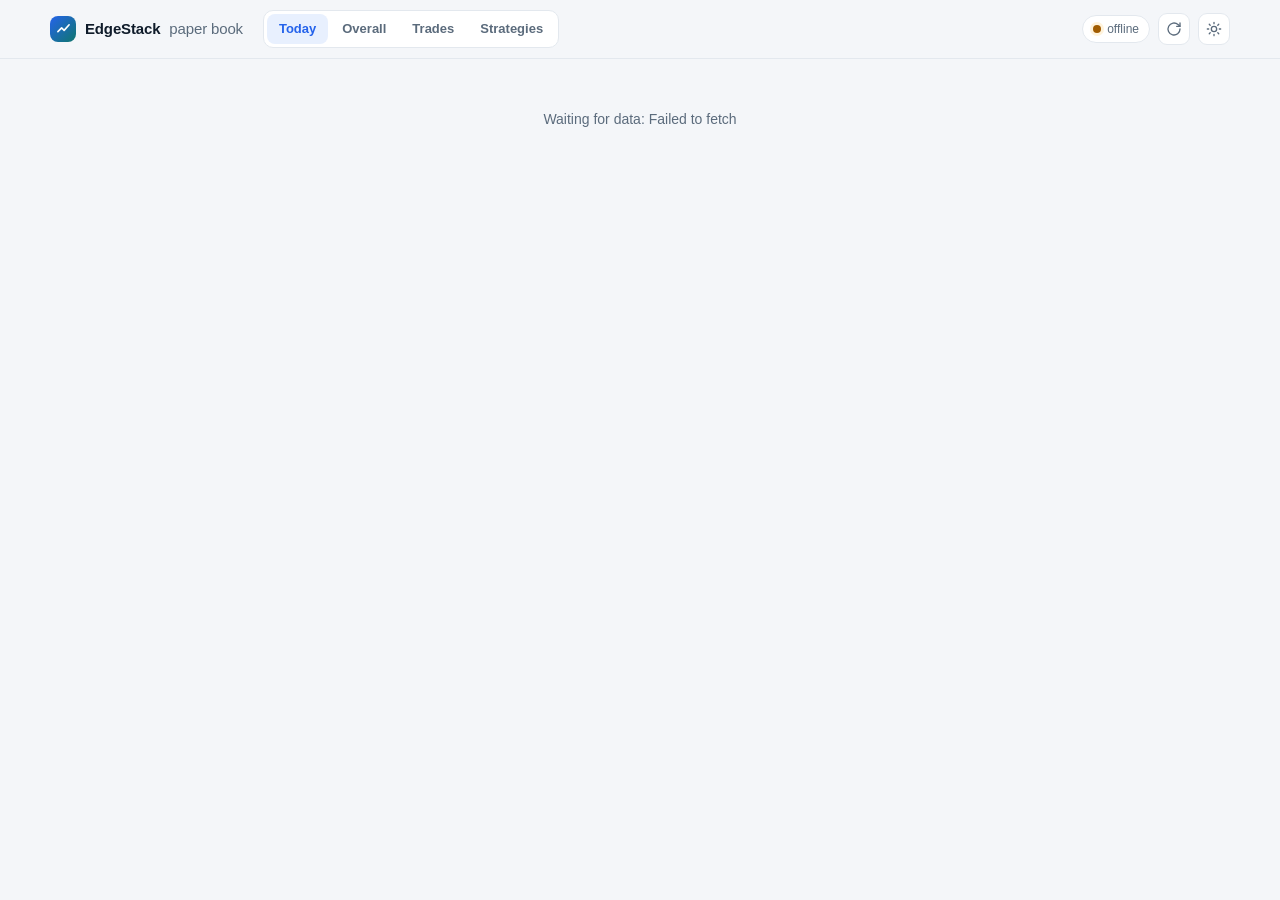
<file: docs/index.html>
<!doctype html>
<html lang="en">
<head>
<meta charset="utf-8">
<meta name="viewport" content="width=device-width,initial-scale=1,viewport-fit=cover">
<meta name="robots" content="noindex,nofollow">
<title>EdgeStack paper book</title>
<link rel="stylesheet" href="style.css">
</head>
<body>
<script src="app.js"></script>
<script>Edge.boot('today');</script>
</body>
</html>
</file>
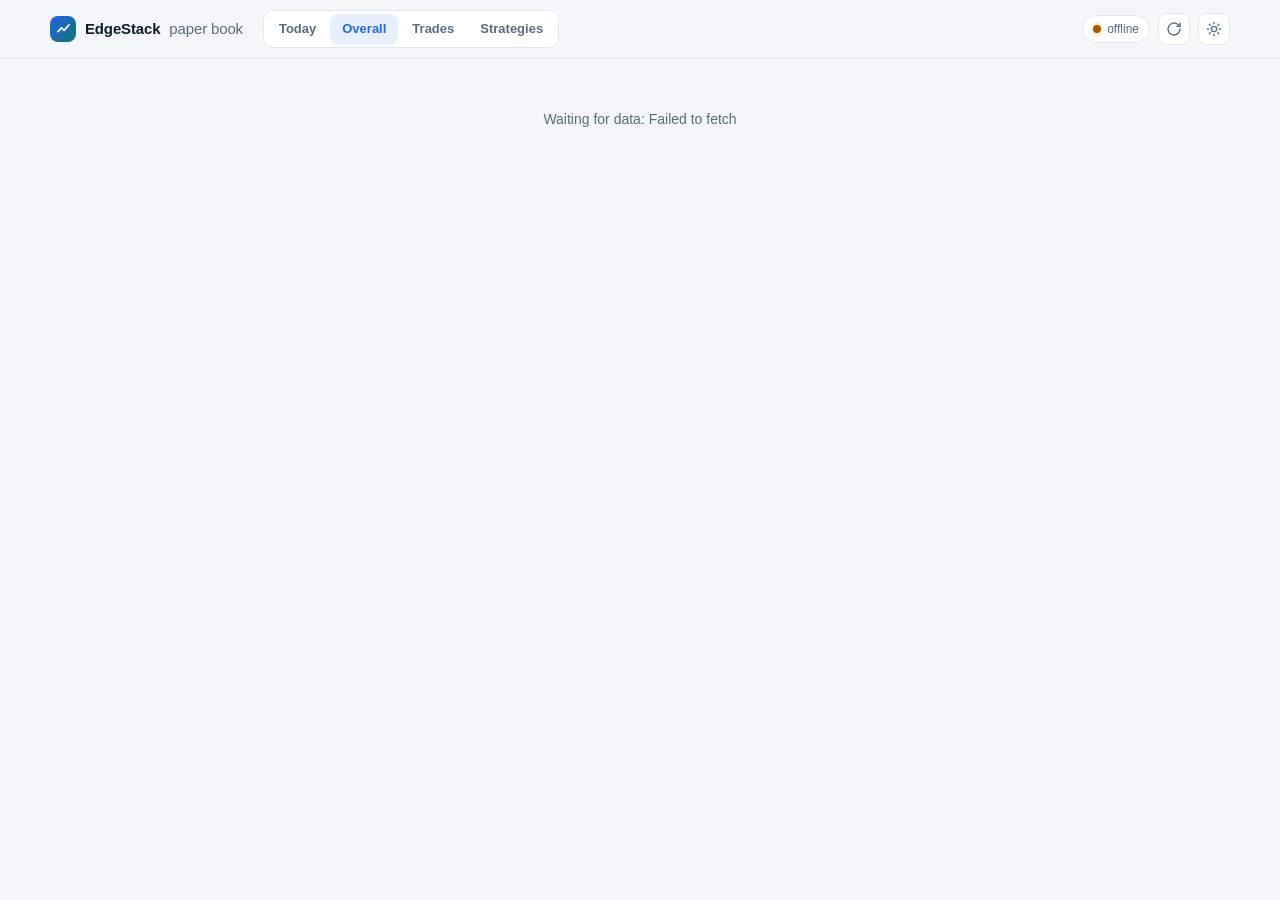
<file: docs/overall.html>
<!doctype html>
<html lang="en">
<head>
<meta charset="utf-8">
<meta name="viewport" content="width=device-width,initial-scale=1,viewport-fit=cover">
<meta name="robots" content="noindex,nofollow">
<title>EdgeStack paper book</title>
<link rel="stylesheet" href="style.css">
</head>
<body>
<script src="app.js"></script>
<script>Edge.boot('overall');</script>
</body>
</html>
</file>
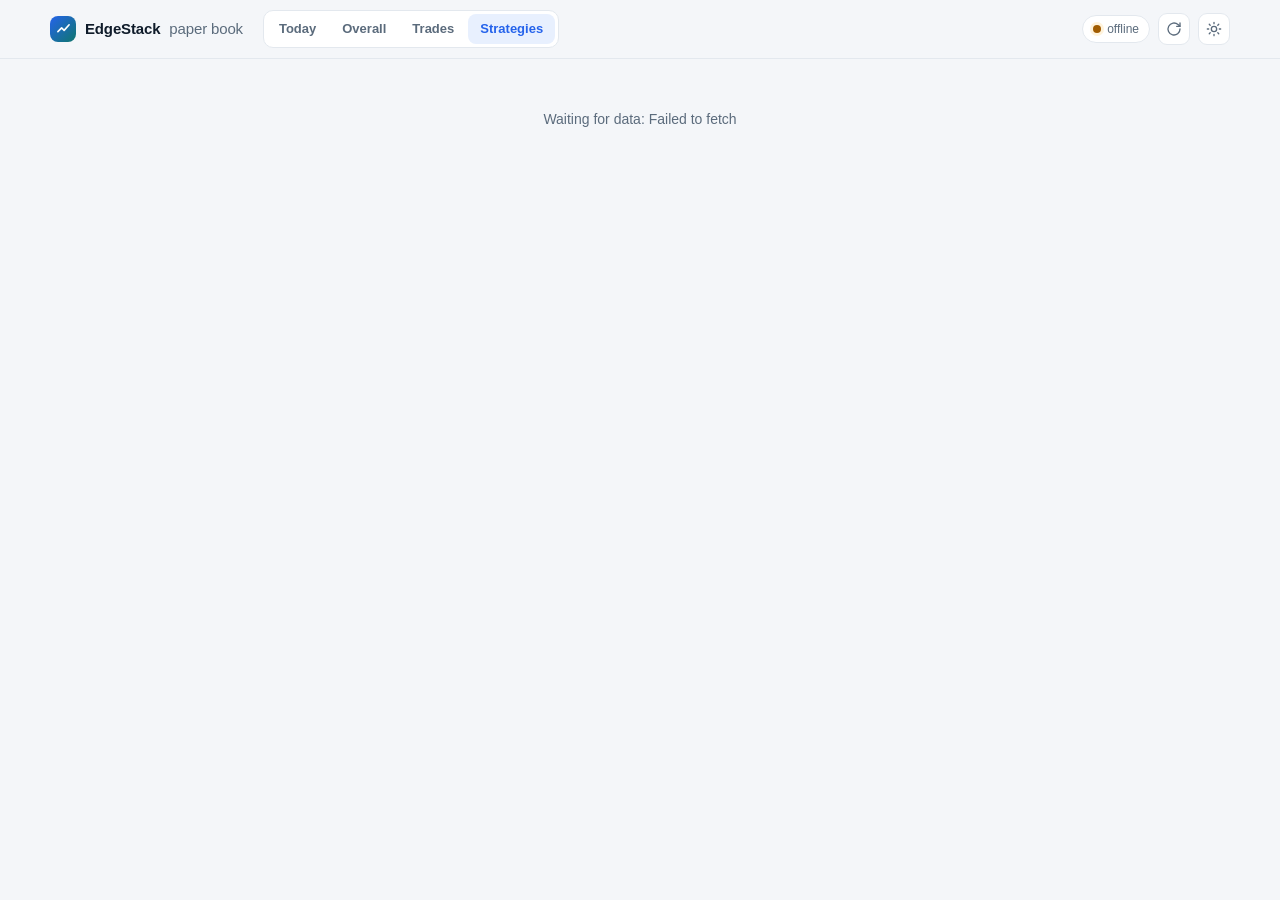
<file: docs/strategies.html>
<!doctype html>
<html lang="en">
<head>
<meta charset="utf-8">
<meta name="viewport" content="width=device-width,initial-scale=1,viewport-fit=cover">
<meta name="robots" content="noindex,nofollow">
<title>EdgeStack paper book</title>
<link rel="stylesheet" href="style.css">
</head>
<body>
<script src="app.js"></script>
<script>Edge.boot('strategies');</script>
</body>
</html>
</file>
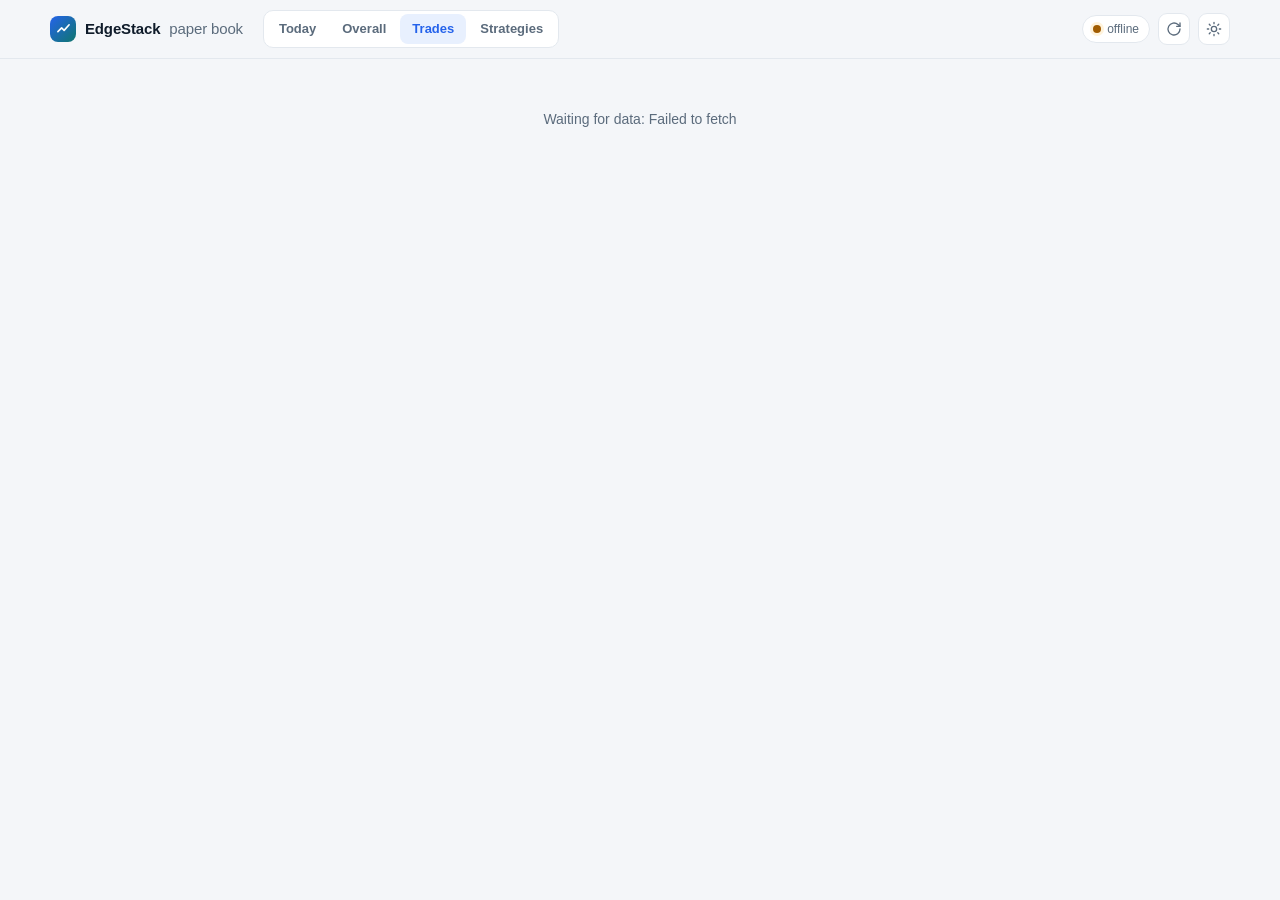
<file: docs/trades.html>
<!doctype html>
<html lang="en">
<head>
<meta charset="utf-8">
<meta name="viewport" content="width=device-width,initial-scale=1,viewport-fit=cover">
<meta name="robots" content="noindex,nofollow">
<title>EdgeStack paper book</title>
<link rel="stylesheet" href="style.css">
</head>
<body>
<script src="app.js"></script>
<script>Edge.boot('trades');</script>
</body>
</html>
</file>
<file: docs/style.css>
/* EdgeStack paper book -- shared style (31 Oct 2026 redesign). System fonts only, no external requests. */
:root{
  --bg:#F4F6F9;--surface:#FFFFFF;--surface2:#F8FAFC;--ink:#0F1B2A;--muted:#5B6B7C;--faint:#8A97A6;--line:#E3E8EE;--line2:#EEF2F6;
  --accent:#2563EB;--accent-soft:#E8F0FE;--good:#0B8A5C;--good-soft:#E3F5EC;--bad:#D32F2F;--bad-soft:#FDECEA;--warn:#A15C00;--warn-soft:#FFF3DC;
  --t-buy:#2563EB;--t-sell:#C2410C;--t-both:#7C3AED;--t-swing:#0F766E;--t-mcx:#B7791F;
  --shadow:0 1px 2px rgba(15,27,42,.05),0 4px 14px rgba(15,27,42,.05);
  --mono:ui-monospace,SFMono-Regular,Menlo,Consolas,monospace;
  --sans:-apple-system,BlinkMacSystemFont,"Segoe UI",Inter,Roboto,"Helvetica Neue",Arial,sans-serif;
  --r:12px;color-scheme:light;
}
@media (prefers-color-scheme:dark){:root:not([data-theme="light"]){
  --bg:#0B1118;--surface:#121A24;--surface2:#0F1620;--ink:#E7EDF4;--muted:#93A3B5;--faint:#6B7B8D;--line:#223041;--line2:#1A2634;
  --accent:#6AA3FF;--accent-soft:#16253D;--good:#3DD598;--good-soft:#0F2B21;--bad:#FF7A70;--bad-soft:#321A1A;--warn:#E8B04C;--warn-soft:#2E2412;
  --t-buy:#6AA3FF;--t-sell:#FF9A62;--t-both:#B79CFF;--t-swing:#4FD1C5;--t-mcx:#F6C453;--shadow:0 1px 2px rgba(0,0,0,.4),0 6px 18px rgba(0,0,0,.25);color-scheme:dark}}
:root[data-theme="dark"]{
  --bg:#0B1118;--surface:#121A24;--surface2:#0F1620;--ink:#E7EDF4;--muted:#93A3B5;--faint:#6B7B8D;--line:#223041;--line2:#1A2634;
  --accent:#6AA3FF;--accent-soft:#16253D;--good:#3DD598;--good-soft:#0F2B21;--bad:#FF7A70;--bad-soft:#321A1A;--warn:#E8B04C;--warn-soft:#2E2412;
  --t-buy:#6AA3FF;--t-sell:#FF9A62;--t-both:#B79CFF;--t-swing:#4FD1C5;--t-mcx:#F6C453;--shadow:0 1px 2px rgba(0,0,0,.4),0 6px 18px rgba(0,0,0,.25);color-scheme:dark}
*{box-sizing:border-box}
html{-webkit-text-size-adjust:100%}
body{margin:0;background:var(--bg);color:var(--ink);font:14px/1.5 var(--sans);-webkit-font-smoothing:antialiased}
a{color:var(--accent);text-decoration:none}
button{font:inherit;color:inherit;cursor:pointer}
.num,.mono{font-family:var(--mono);font-variant-numeric:tabular-nums}
.good{color:var(--good)}.bad{color:var(--bad)}.warn{color:var(--warn)}.muted{color:var(--muted)}.faint{color:var(--faint)}

/* top bar */
.top{position:sticky;top:0;z-index:20;background:color-mix(in srgb,var(--bg) 88%,transparent);backdrop-filter:saturate(1.4) blur(10px);border-bottom:1px solid var(--line);
  padding:max(10px,env(safe-area-inset-top)) max(16px,env(safe-area-inset-right)) 10px max(16px,env(safe-area-inset-left))}
.top-in{max-width:1180px;margin:0 auto;display:flex;align-items:center;gap:14px;flex-wrap:wrap}
.brand{display:flex;align-items:center;gap:9px;font-weight:650;letter-spacing:-.01em;font-size:15px;color:var(--ink)}
.logo{width:26px;height:26px;border-radius:8px;background:linear-gradient(135deg,var(--accent),var(--t-swing));display:grid;place-items:center;color:#fff}
.nav{display:flex;gap:2px;background:var(--surface);border:1px solid var(--line);border-radius:10px;padding:3px;margin-left:6px}
.nav a{color:var(--muted);font-weight:550;padding:5px 12px;border-radius:8px;font-size:13px}
.nav a.on{background:var(--accent-soft);color:var(--accent)}
.top-r{margin-left:auto;display:flex;align-items:center;gap:8px}
.chip{display:inline-flex;align-items:center;gap:6px;font-size:12px;color:var(--muted);background:var(--surface);border:1px solid var(--line);border-radius:99px;padding:4px 10px;white-space:nowrap;max-width:100%;min-width:0}
.chip span{overflow:hidden;text-overflow:ellipsis}
.dot{width:8px;height:8px;border-radius:50%;background:var(--faint)}
.dot.live{background:var(--good);box-shadow:0 0 0 3px var(--good-soft)}
.dot.stale{background:var(--warn);box-shadow:0 0 0 3px var(--warn-soft)}
.ibtn{border:1px solid var(--line);background:var(--surface);border-radius:9px;width:32px;height:32px;display:grid;place-items:center;color:var(--muted)}
.ibtn:hover{color:var(--ink)}

main{max-width:1180px;margin:0 auto;padding:22px max(16px,env(safe-area-inset-right)) 60px max(16px,env(safe-area-inset-left))}
h1{font-size:clamp(22px,3.4vw,30px);letter-spacing:-.02em;margin:0 0 2px;font-weight:700}
.sub{color:var(--muted);margin:0 0 18px}
h2{font-size:15px;margin:28px 0 10px;font-weight:650;letter-spacing:-.005em;display:flex;align-items:baseline;gap:10px}
h2 .aside{font-weight:450;color:var(--muted);font-size:12.5px}

/* hero + tiles */
.hero{display:flex;flex-wrap:wrap;gap:16px 40px;align-items:flex-end;margin-bottom:18px}
.hero .big{font:650 clamp(34px,6vw,52px)/1.05 var(--mono);letter-spacing:-.03em;font-variant-numeric:tabular-nums}
.hero .lbl{font-size:12px;letter-spacing:.07em;text-transform:uppercase;color:var(--muted);margin-bottom:4px}
.hero .side{display:flex;gap:26px;flex-wrap:wrap}
.hero .side b{display:block;font:600 18px var(--mono)}
.tiles{display:grid;grid-template-columns:repeat(auto-fit,minmax(150px,1fr));gap:12px;margin:14px 0}
.tile{background:var(--surface);border:1px solid var(--line);border-radius:var(--r);padding:13px 15px;box-shadow:var(--shadow);min-width:0}
.tile .k{font-size:11px;letter-spacing:.07em;text-transform:uppercase;color:var(--muted)}
.tile .v{font:600 22px var(--mono);margin-top:3px;font-variant-numeric:tabular-nums}
.tile .s{font-size:12px;color:var(--muted);margin-top:2px}
.card{background:var(--surface);border:1px solid var(--line);border-radius:var(--r);box-shadow:var(--shadow);min-width:0}
.card.pad{padding:14px 16px}

/* type cards + segmented */
.types{display:grid;grid-template-columns:repeat(auto-fit,minmax(230px,1fr));gap:12px}
.tcard{position:relative;text-align:left;background:var(--surface);border:1px solid var(--line);border-radius:var(--r);padding:13px 15px 13px 18px;box-shadow:var(--shadow);overflow:hidden}
.tcard::before{content:"";position:absolute;left:0;top:0;bottom:0;width:4px;background:var(--tc,var(--accent))}
.tcard.on{outline:2px solid var(--tc,var(--accent));outline-offset:-1px}
.tcard .n{font-weight:650;display:flex;justify-content:space-between;gap:8px}
.tcard .n small{font-weight:500;color:var(--muted)}
.tcard .pl{font:650 20px var(--mono);margin-top:4px}
.tcard .meta{font-size:12px;color:var(--muted);margin-top:2px}
.seg{display:inline-flex;flex-wrap:wrap;gap:4px;background:var(--surface);border:1px solid var(--line);border-radius:11px;padding:3px}
.seg button{border:0;background:transparent;padding:5px 12px;border-radius:8px;color:var(--muted);font-weight:550;font-size:13px}
.seg button.on{background:var(--accent-soft);color:var(--accent)}
.tools{display:flex;gap:10px;flex-wrap:wrap;align-items:center;margin:16px 0 10px}
.tools input{flex:1 1 180px;max-width:300px;border:1px solid var(--line);background:var(--surface);color:var(--ink);border-radius:10px;padding:7px 11px;font:inherit}
.tools .grow{flex:1}

/* tables */
.tw{overflow-x:auto;background:var(--surface);border:1px solid var(--line);border-radius:var(--r);box-shadow:var(--shadow)}
table{border-collapse:collapse;width:100%;font-size:13px}
th{position:sticky;top:0;background:var(--surface2);text-align:right;font-size:11px;letter-spacing:.06em;text-transform:uppercase;color:var(--muted);font-weight:600;padding:9px 12px;border-bottom:1px solid var(--line);white-space:nowrap;user-select:none}
th.l,td.l{text-align:left}
th.sortable{cursor:pointer}th.sortable:hover{color:var(--ink)}
td{padding:9px 12px;border-bottom:1px solid var(--line2);text-align:right;white-space:nowrap;font-family:var(--mono);font-variant-numeric:tabular-nums}
td.l{font-family:var(--sans)}
tr.grp td{background:var(--surface2);font-family:var(--sans);font-weight:650;border-top:1px solid var(--line);padding:8px 12px}
tr.grp .gl{display:flex;gap:10px;align-items:center}
tbody tr:last-child td{border-bottom:0}
tbody tr.row:hover td{background:var(--surface2)}
.sname{display:flex;align-items:center;gap:9px;font-weight:600}
.sname .sd{width:8px;height:8px;border-radius:2px;background:var(--tc,var(--accent));flex:none}
.sname small{display:block;font-weight:450;color:var(--muted);font-size:11.5px;margin-top:-1px}
.bar{display:inline-block;height:7px;border-radius:4px;vertical-align:middle;margin-left:8px;min-width:2px}
.pill{display:inline-block;font:600 11px var(--sans);padding:2px 8px;border-radius:99px;background:var(--line2);color:var(--muted);white-space:nowrap}
.pill.good{background:var(--good-soft);color:var(--good)}.pill.bad{background:var(--bad-soft);color:var(--bad)}.pill.warn{background:var(--warn-soft);color:var(--warn)}.pill.accent{background:var(--accent-soft);color:var(--accent)}
.tpill{background:color-mix(in srgb,var(--tc) 14%,transparent);color:var(--tc)}

/* catalogue cards */
.cards{display:grid;grid-template-columns:repeat(auto-fill,minmax(290px,1fr));gap:12px}
.scard{background:var(--surface);border:1px solid var(--line);border-top:3px solid var(--tc,var(--accent));border-radius:var(--r);padding:13px 15px;box-shadow:var(--shadow);display:flex;flex-direction:column;gap:7px;min-width:0}
.scard h3{margin:0;font-size:14px;display:flex;justify-content:space-between;gap:8px;align-items:flex-start}
.scard p{margin:0;color:var(--muted);font-size:12.5px;line-height:1.45}
.scard .kv{display:grid;grid-template-columns:repeat(3,1fr);gap:8px;margin-top:auto;padding-top:8px;border-top:1px solid var(--line2)}
.scard .kv span{display:block;font-size:10.5px;letter-spacing:.06em;text-transform:uppercase;color:var(--muted)}
.scard .kv b{font:600 14px var(--mono)}

/* charts */
.chart{padding:12px 14px 6px}
.chart svg{display:block;width:100%;height:auto;overflow:visible}
.tip{position:absolute;pointer-events:none;background:var(--ink);color:var(--bg);font:12px var(--sans);padding:6px 9px;border-radius:8px;white-space:nowrap;transform:translate(-50%,-110%);z-index:5}
.legend{display:flex;gap:14px;flex-wrap:wrap;font-size:12px;color:var(--muted)}
.legend i{display:inline-block;width:10px;height:10px;border-radius:3px;margin-right:6px;vertical-align:-1px}

/* gate + misc */
.gate{max-width:380px;margin:12vh auto;text-align:center}
.gate form{display:flex;gap:8px;margin-top:14px}
.gate input{flex:1;border:1px solid var(--line);background:var(--surface);color:var(--ink);border-radius:10px;padding:10px 12px;font:inherit}
.gate button{border:0;background:var(--accent);color:#fff;border-radius:10px;padding:10px 16px;font-weight:600}
.err{color:var(--bad);min-height:20px;margin-top:8px}
.note{color:var(--muted);font-size:12px;max-width:90ch;margin-top:18px}
.empty{padding:28px;text-align:center;color:var(--muted)}
/* 20 Nov 2026: expandable strategy rows, risk panel, banners, overall extras */
tr.xrow{cursor:pointer}tr.xrow.isopen td{background:var(--surface2)}
.caret{width:12px;color:var(--faint);font-size:11px;flex:none}
tr.det>td{padding:0;background:var(--surface2);white-space:normal}
.dwrap{padding:10px 14px 14px;display:grid;gap:8px;max-width:100%;overflow-x:auto}
.dh{font-weight:650;font-size:12.5px}.tw2{overflow-x:auto;border:1px solid var(--line);border-radius:10px;background:var(--surface)}
table.dt{font-size:12.5px}table.dt th{position:static}.dn{font-size:11.5px;color:var(--muted)}
.banner{border-radius:10px;padding:9px 13px;margin-bottom:14px;font-size:13px}.banner.warn{background:var(--warn-soft);color:var(--warn);border:1px solid var(--line)}
.two{display:grid;grid-template-columns:repeat(auto-fit,minmax(280px,1fr));gap:12px}
.lbl2{font-size:11px;letter-spacing:.07em;text-transform:uppercase;color:var(--muted);margin-bottom:6px}
.rr{display:flex;justify-content:space-between;gap:10px;padding:3px 0;border-bottom:1px solid var(--line2);font-size:13px}.rr:last-child{border-bottom:0}
.prog{display:inline-block;width:64px;height:6px;border-radius:3px;background:var(--line);vertical-align:middle;overflow:hidden;margin-right:6px}.prog i{display:block;height:100%;background:var(--accent)}
.spark{vertical-align:middle}
@media (max-width:640px){.hero .side{gap:18px}.nav a{padding:5px 9px}.top-in{gap:8px}td,th{padding:8px 9px}.top-r{margin-left:0;width:100%}.top-r .chip{flex:1}.tile .v{font-size:19px}.types{grid-template-columns:1fr}}

.nosl{color:var(--muted);font-style:italic;font-family:var(--sans)}

.ibtn.wide{width:auto;padding:0 12px;height:32px;display:inline-flex;align-items:center;font-size:13px;font-weight:550}
.tools select,.tools input[type=date]{border:1px solid var(--line);background:var(--surface);color:var(--ink);border-radius:10px;padding:6px 9px;font:inherit;max-width:100%}
.pager{display:flex;gap:12px;align-items:center;justify-content:center;margin:10px 0}.pager button{border:1px solid var(--line);background:var(--surface);border-radius:9px;padding:5px 12px}.pager button:disabled{opacity:.4;cursor:default}

ul.sk{margin:2px 0 8px;padding-left:18px;font-size:12.5px;color:var(--muted)}ul.sk li{margin:2px 0}

/* 27 Nov 2026: colour-only calendar; click / tap a day -> detail box in the same panel */
.cal{display:flex;flex-wrap:wrap;gap:16px}.cm{min-width:0}.ct{font-size:12px;color:var(--muted);margin-bottom:5px;display:flex;gap:8px}
.cg{display:grid;grid-template-columns:repeat(7,22px);gap:4px}.cd{display:block;width:22px;height:22px;border-radius:5px;background:var(--line2);border:0;padding:0;margin:0}.cd.e{background:transparent}.cd.wk{background:transparent;border:1px dashed var(--line)}
.cd.g{background:color-mix(in srgb,var(--good) calc(var(--a)*100%),transparent)}.cd.r{background:color-mix(in srgb,var(--bad) calc(var(--a)*100%),transparent)}
button.cd{cursor:pointer;touch-action:manipulation;-webkit-tap-highlight-color:transparent}button.cd:hover{outline:2px solid var(--muted);outline-offset:1px}
.cd.sel{outline:2px solid var(--accent)!important;outline-offset:2px}
.cdet{margin-top:14px;padding-top:12px;border-top:1px solid var(--line2);font-size:13px}
.cdh{display:flex;justify-content:space-between;align-items:center;gap:10px;margin-bottom:10px}
.cdt{margin:0 0 10px;grid-template-columns:repeat(auto-fit,minmax(130px,1fr));gap:8px}.cdt .tile{padding:10px 12px}.cdt .tile .v{font-size:18px}
@media (max-width:640px){.cg{grid-template-columns:repeat(7,26px);gap:5px}.cd{width:26px;height:26px}.cal{gap:14px}.cdt{grid-template-columns:repeat(2,1fr)}.cdt .tile .v{font-size:16px}}
.cs{display:flex;gap:6px;flex-wrap:wrap}
@media (max-width:640px){.dt td:first-child,.dt th:first-child{position:sticky;left:0;background:var(--surface)}}

/* 21 Nov 2026: long tables scroll inside their own box (header + first column stay put, scrollbar always on screen) */
.tw{max-height:78vh;overflow:auto}
.tw th{position:sticky;top:0;z-index:3}
.tw td:first-child,.tw th:first-child{position:sticky;left:0;z-index:2;background:var(--surface)}
.tw th:first-child{z-index:4;background:var(--surface2)}
.tw tr.grp td:first-child{background:var(--surface2)}
.tw tr.det>td:first-child{position:static}
.tw tr.det>td{max-width:100vw}
.tw table.dt th{position:static}
.tw td:first-child{box-shadow:1px 0 0 var(--line2)}
.tw2{max-height:none}
/* 21 Nov 2026: phone - the pinned strategy column must not take the whole screen */
@media (max-width:640px){
  .tw td:first-child,.tw th:first-child{max-width:118px;min-width:96px;white-space:normal;overflow-wrap:anywhere;font-size:11.5px;line-height:1.25}
  .tw tr.det>td:first-child,.tw tr.grp td:first-child{max-width:none;min-width:0}
  .tw .sname{gap:5px}.tw .sname .sd{display:none}
  .tw table.dt td:first-child,.tw table.dt th:first-child{max-width:none;min-width:0;position:static}
}

/* 27 Nov 2026: Strategies page - click a card for its full rules */
.scard.x{cursor:pointer;transition:border-color .15s}.scard.x:hover{border-color:color-mix(in srgb,var(--tc) 45%,var(--line))}
.scard.open{grid-column:1/-1}
.scard .more{font-size:12px;color:var(--accent);font-weight:600;display:flex;align-items:center;gap:4px;background:none;border:0;padding:0;cursor:pointer;font-family:inherit}
.rules{display:grid;grid-template-columns:repeat(auto-fit,minmax(min(100%,300px),1fr));gap:10px 16px;margin-top:4px;padding-top:10px;border-top:1px solid var(--line2);cursor:auto}
.rules .rb{min-width:0}.rules .rb.full{grid-column:1/-1}
.rules h4{margin:0 0 5px;font-size:11px;letter-spacing:.07em;text-transform:uppercase;color:var(--muted);display:flex;align-items:center;gap:6px}
.rules h4 i{width:6px;height:6px;border-radius:2px;background:var(--tc);display:inline-block}
.rules ol,.rules ul{margin:0;padding-left:18px;font-size:13px;line-height:1.5;color:var(--ink)}.rules li{margin:3px 0}
.rules p{font-size:13px;color:var(--ink);line-height:1.5}
.rules .tag{display:inline-block;font:650 10px var(--sans);text-transform:uppercase;letter-spacing:.05em;padding:1px 6px;border-radius:5px;margin-right:6px;vertical-align:1px;background:var(--line2);color:var(--muted)}
.rules .tag.t{background:var(--good-soft);color:var(--good)}.rules .tag.s{background:var(--bad-soft);color:var(--bad)}.rules .tag.tm{background:var(--accent-soft);color:var(--accent)}.rules .tag.tr{background:var(--warn-soft);color:var(--warn)}
.rules .chg{background:var(--warn-soft);color:var(--ink);border-radius:9px;padding:8px 10px;font-size:12.5px}
.arch .scard{border-top-color:var(--faint)}
.scard h3 span:first-child{min-width:0;overflow-wrap:anywhere}.scard h3 .pill{flex-shrink:0}

/* 28 Nov 2026: NSE and MCX (commodity) shown in separate tables with their own totals */
.mkt{display:flex;flex-wrap:wrap;gap:6px 16px;margin-top:8px;font-size:12.5px;color:var(--muted)}
.mkt>span{display:inline-flex;align-items:center;gap:6px}.mkt .sd{width:8px;height:8px;border-radius:2px;display:inline-block}
.mkt b{font:600 13px var(--mono);font-variant-numeric:tabular-nums}
h2.mcxh{flex-wrap:wrap;gap:4px 10px;align-items:center;margin-top:34px}
h3.sub3{font-size:13.5px;margin:16px 0 8px;font-weight:650;display:flex;flex-wrap:wrap;gap:4px 10px;align-items:baseline}h3.sub3 .aside{font-weight:450;color:var(--muted);font-size:12.5px}
.totl{font-size:12.5px;color:var(--muted);margin:-4px 2px 8px;overflow-wrap:anywhere}.totl b{color:var(--ink)}.totl b.good{color:var(--good)}.totl b.bad{color:var(--bad)}
tfoot tr.tot td{font-weight:650;border-top:2px solid var(--line);background:var(--surface2)}
.pill.mcxp{background:color-mix(in srgb,var(--t-mcx) 18%,transparent);color:var(--ink)}
.cdm{margin:2px 0 6px}
</file>
